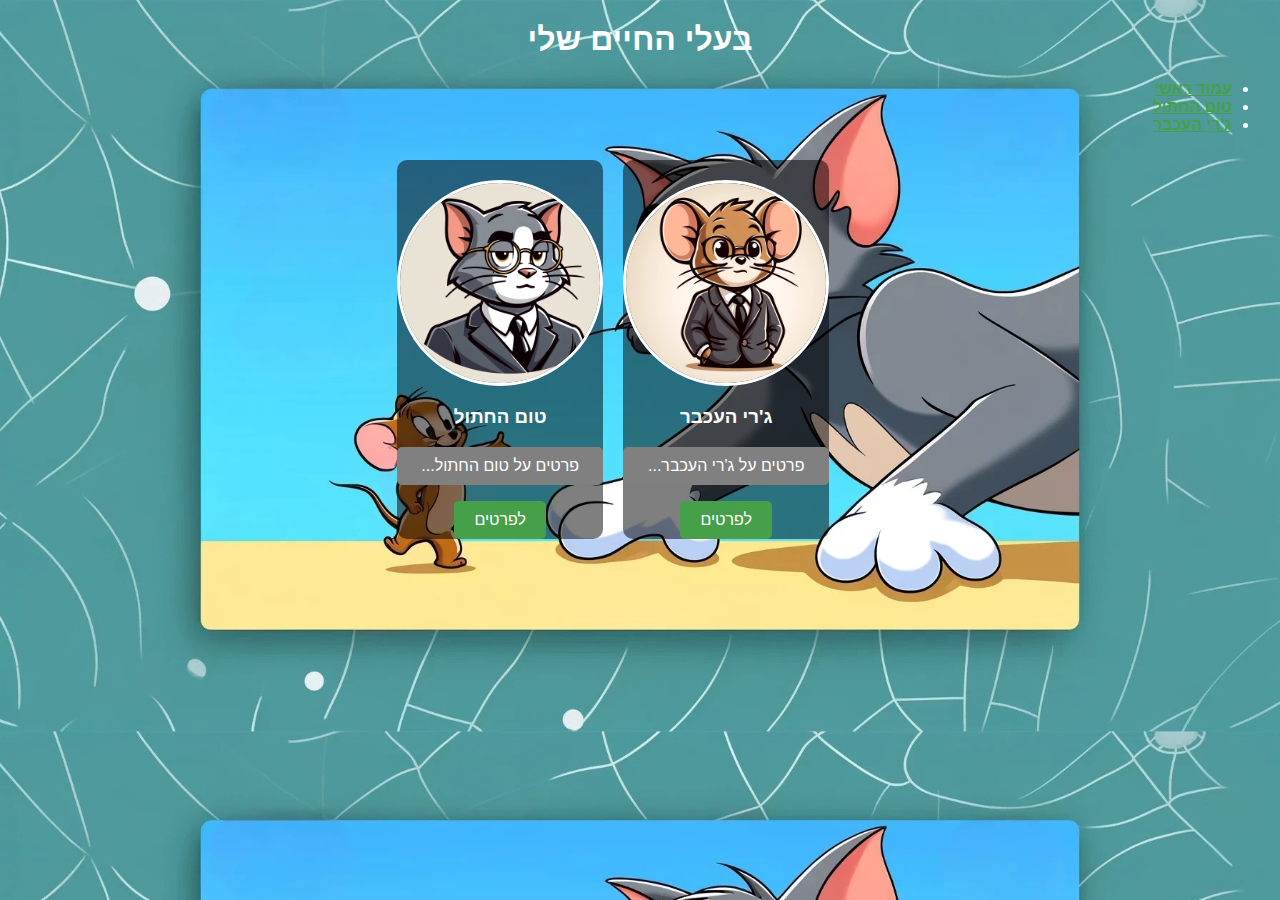
<file: index.html>
<!DOCTYPE html>
<html lang="he">
<head>
    <meta charset="UTF-8">
    <meta name="viewport" content="width=device-width, initial-scale=1.0">
    <title>עמוד ראשי</title>
    <link rel="stylesheet" href="style.css">
</head>
<body>
<header>
    <h1>בעלי החיים שלי</h1>
</header>
<nav>
    <ul>
        <li><a href="index.html">עמוד ראשי</a></li>
        <li><a href="tom.html">טום החתול</a></li>
        <li><a href="jerry.html">ג'רי העכבר</a></li>
</nav>
<main id="main">
    <div class="animal">                
        <img src="tompic.jpg" alt="תמונה של טום">
        <h3>טום החתול</h3>
        <p>פרטים על טום החתול...</p>
        <a href="tom.html"><button>לפרטים</button></a>
    </div>
    <div class="animal">                
        <img src="jerrypic.jpg" alt="תמונה של ג'רי">
        <h3>ג'רי העכבר</h3>
        <p>פרטים על ג'רי העכבר...</p>
        <a href="jerry.html"><button>לפרטים</button></a>
    </div>
</main>
</body>
</html>
</file>
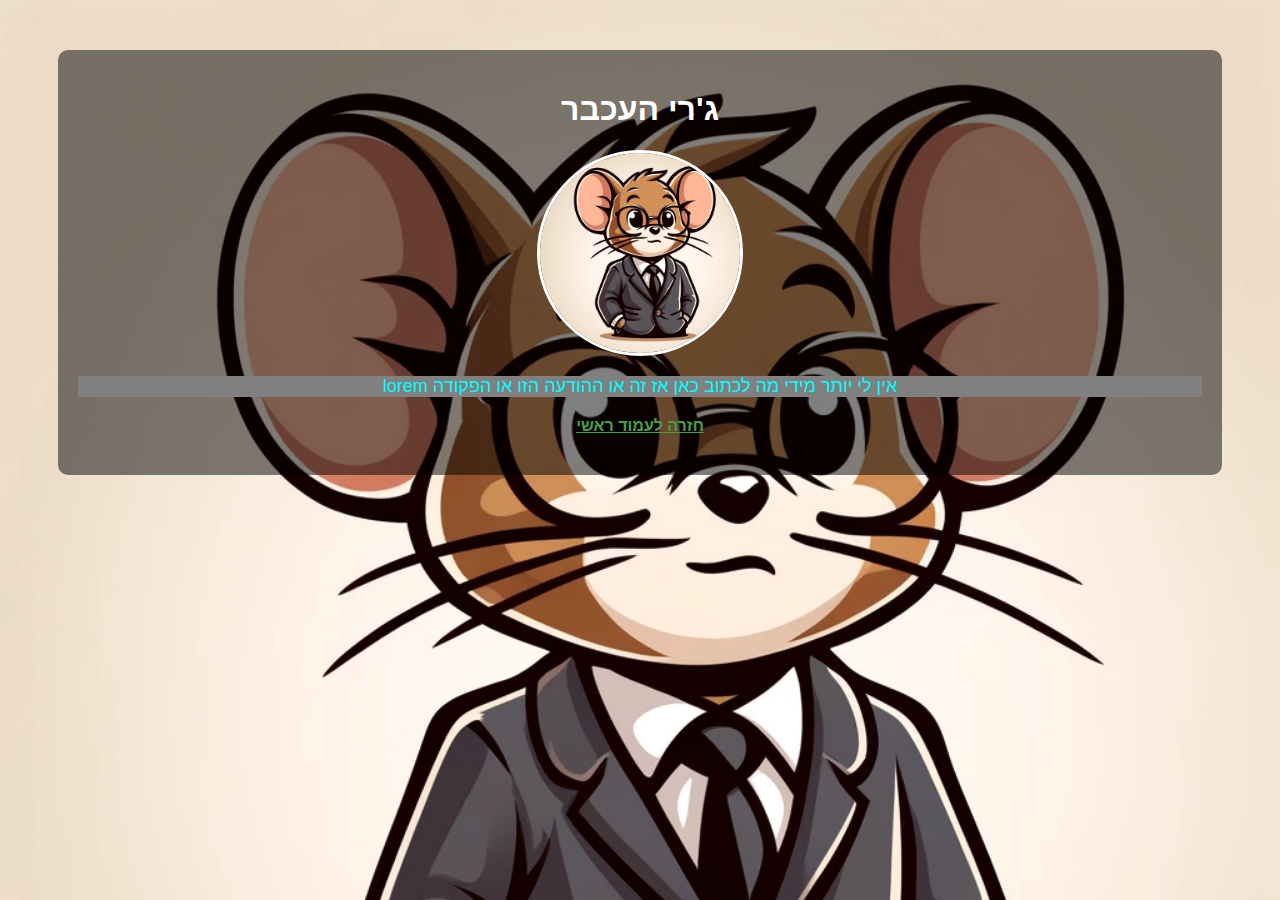
<file: jerry.html>
<!DOCTYPE html>
<html lang="he">
<head>
    <meta charset="UTF-8">
    <meta name="viewport" content="width=device-width, initial-scale=1.0">
    <title>ג'רי העכבר</title>
    <link rel="stylesheet" href="jerry_style.css">
</head>
<body>
<div class="content">
    <h1>ג'רי העכבר</h1>
    <img src="jerrypic.jpg" alt="תמונה של ג'רי">
    <p>אין לי יותר מידי מה לכתוב כאן אז זה או ההודעה הזו או הפקודה lorem</p>
    <a href="index.html">חזרה לעמוד ראשי</a>
</div>
</body>
</html>
</file>
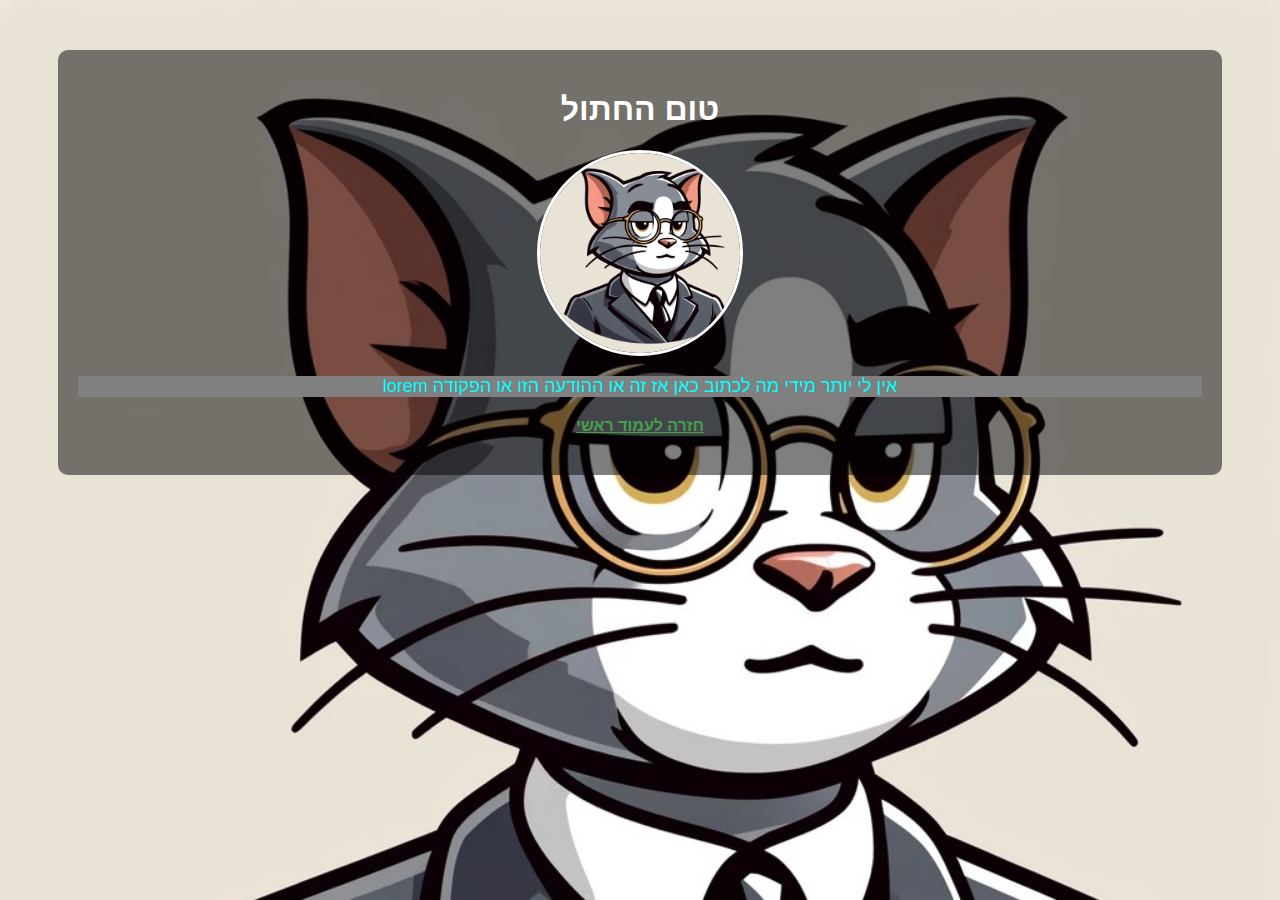
<file: tom.html>
<!DOCTYPE html>
<html lang="he">
<head>
    <meta charset="UTF-8">
    <meta name="viewport" content="width=device-width, initial-scale=1.0">
    <title>טום החתול</title>
    <link rel="stylesheet" href="tom_style.css">
</head>
<body>
<div class="content">
    <h1>טום החתול</h1>
    <img src="tompic.jpg" alt="תמונה של טום">
    <p>אין לי יותר מידי מה לכתוב כאן אז זה או ההודעה הזו או הפקודה lorem</p>
    <a href="index.html">חזרה לעמוד ראשי</a>
</div>
</body>
</html>
</file>
<file: style.css>
body {
    font-family: Arial, sans-serif;
    direction: rtl;
    background-image: url('TomAndJerryPic.jpg'); 
    background-size: cover;
    color: white;
}

h1 {
    text-align: center;
    color: white;
}

#main {
    width: 40%;
    margin: auto;
    text-align: center;
}

.animal{
    padding: 20xp;
    margin: 10px;
    background-color: rgba(0, 0, 0, 0.5);
    border-radius: 10px;
    float: left;
}

img {
    display: block; 
    margin: 20px auto;
    width: 200px;
    height: 200px;
    border-radius: 50%;
    border: 3px solid white;
}

button {
    padding: 10px 20px;
    background-color: #45a049;
    color: white;
    border: none;
    font-size: 16px;
    border-radius: 5px;
}

a {
    color: #45a049;
    font-weight: bold;
}

p {
    background-color: gray;
    padding: 10px;
    border-radius: 5px;
}
</file>
<file: jerry_style.css>
body {
    font-family: Arial, sans-serif;
    direction: rtl;
    background-image: url('jerrypic.jpg');
    background-size: cover;
    color: white;
}

h1 {
    text-align: center;
    color: white;
}

.content {
    text-align: center;
    background-color: rgba(0, 0, 0, 0.5);
    padding: 20px;
    margin: 50px;
    border-radius: 10px;
}

img {
    display: block; 
    margin: 20px auto;
    width: 200px;
    height: 200px;
    border-radius: 50%;
    border: 3px solid white;
}

p {
    text-align: center;
    font-size: 18px;
    color: aqua;
    background-color: gray;
}

a {
    display: block;
    text-align: center;
    margin: 20px;
    color: #45a049;
    font-weight: bold;
}
</file>
<file: tom_style.css>
body {
    font-family: Arial, sans-serif;
    direction: rtl;
    background-image: url('tompic.jpg');
    background-size: cover;
    color: white;
}

h1 {
    text-align: center;
    color: white;
}

.content {
    text-align: center;
    background-color: rgba(0, 0, 0, 0.5);
    padding: 20px;
    margin: 50px;
    border-radius: 10px;
}

img {
    display: block; 
    margin: 20px auto;
    width: 200px;
    height: 200px;
    border-radius: 50%;
    border: 3px solid white;
}

p {
    text-align: center;
    font-size: 18px;
    color: aqua;
    background-color: gray;
}

a {
    display: block;
    text-align: center;
    margin: 20px;
    color: #45a049;
    font-weight: bold;
}
</file>
